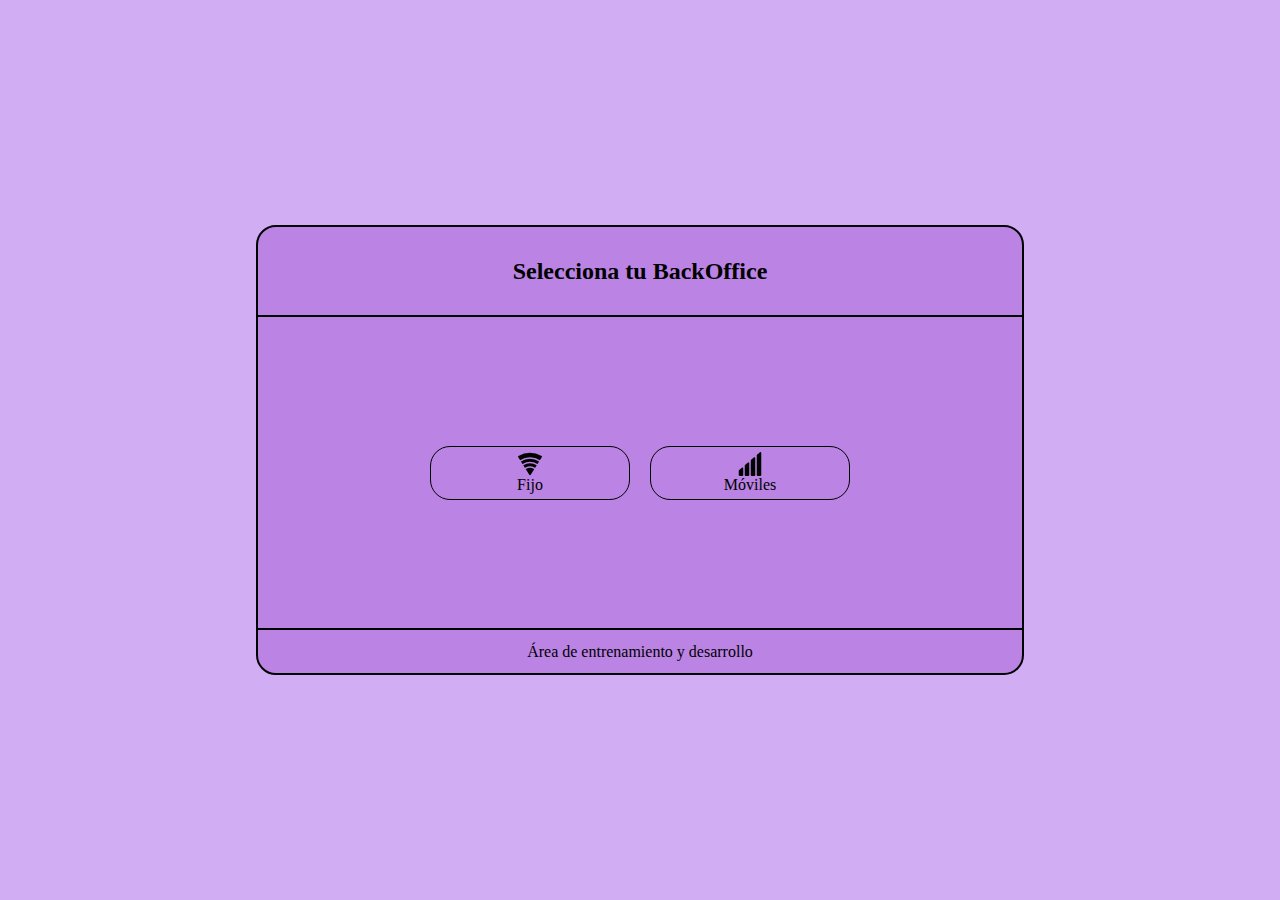
<file: index.html>
<!DOCTYPE html>
<html lang="es">
  <head>
    <meta charset="UTF-8" />
    <meta http-equiv="X-UA-Compatible" content="IE=edge" />
    <meta name="viewport" content="width=device-width, initial-scale=1.0" />
    <link rel="shortcut icon" href="media/logo.png" type="image/x-icon" />
    <link rel="stylesheet" href="estilos/estilos.css" />
    <title>Encarta B.O 2N</title>
  </head>
  <body>
    <div class="index_padre">
      <div class="index_hijo">
        <div class="titulo_hijo">
          <h2>Selecciona tu BackOffice</h2>
        </div>
        <div class="botones_hijo">
          <a href="fijo.html"><img src="media/wifi.png" alt="Fijo" /> Fijo</a>
          <a href="moviles.html"
            ><img src="media/datos.png" alt="Móviles" /> Móviles</a
          >
        </div>
        <div class="creador_hijo">
          <p>Área de entrenamiento y desarrollo</p>
        </div>
      </div>
    </div>
    <script src="js/main.js"></script>
  </body>
</html>
</file>
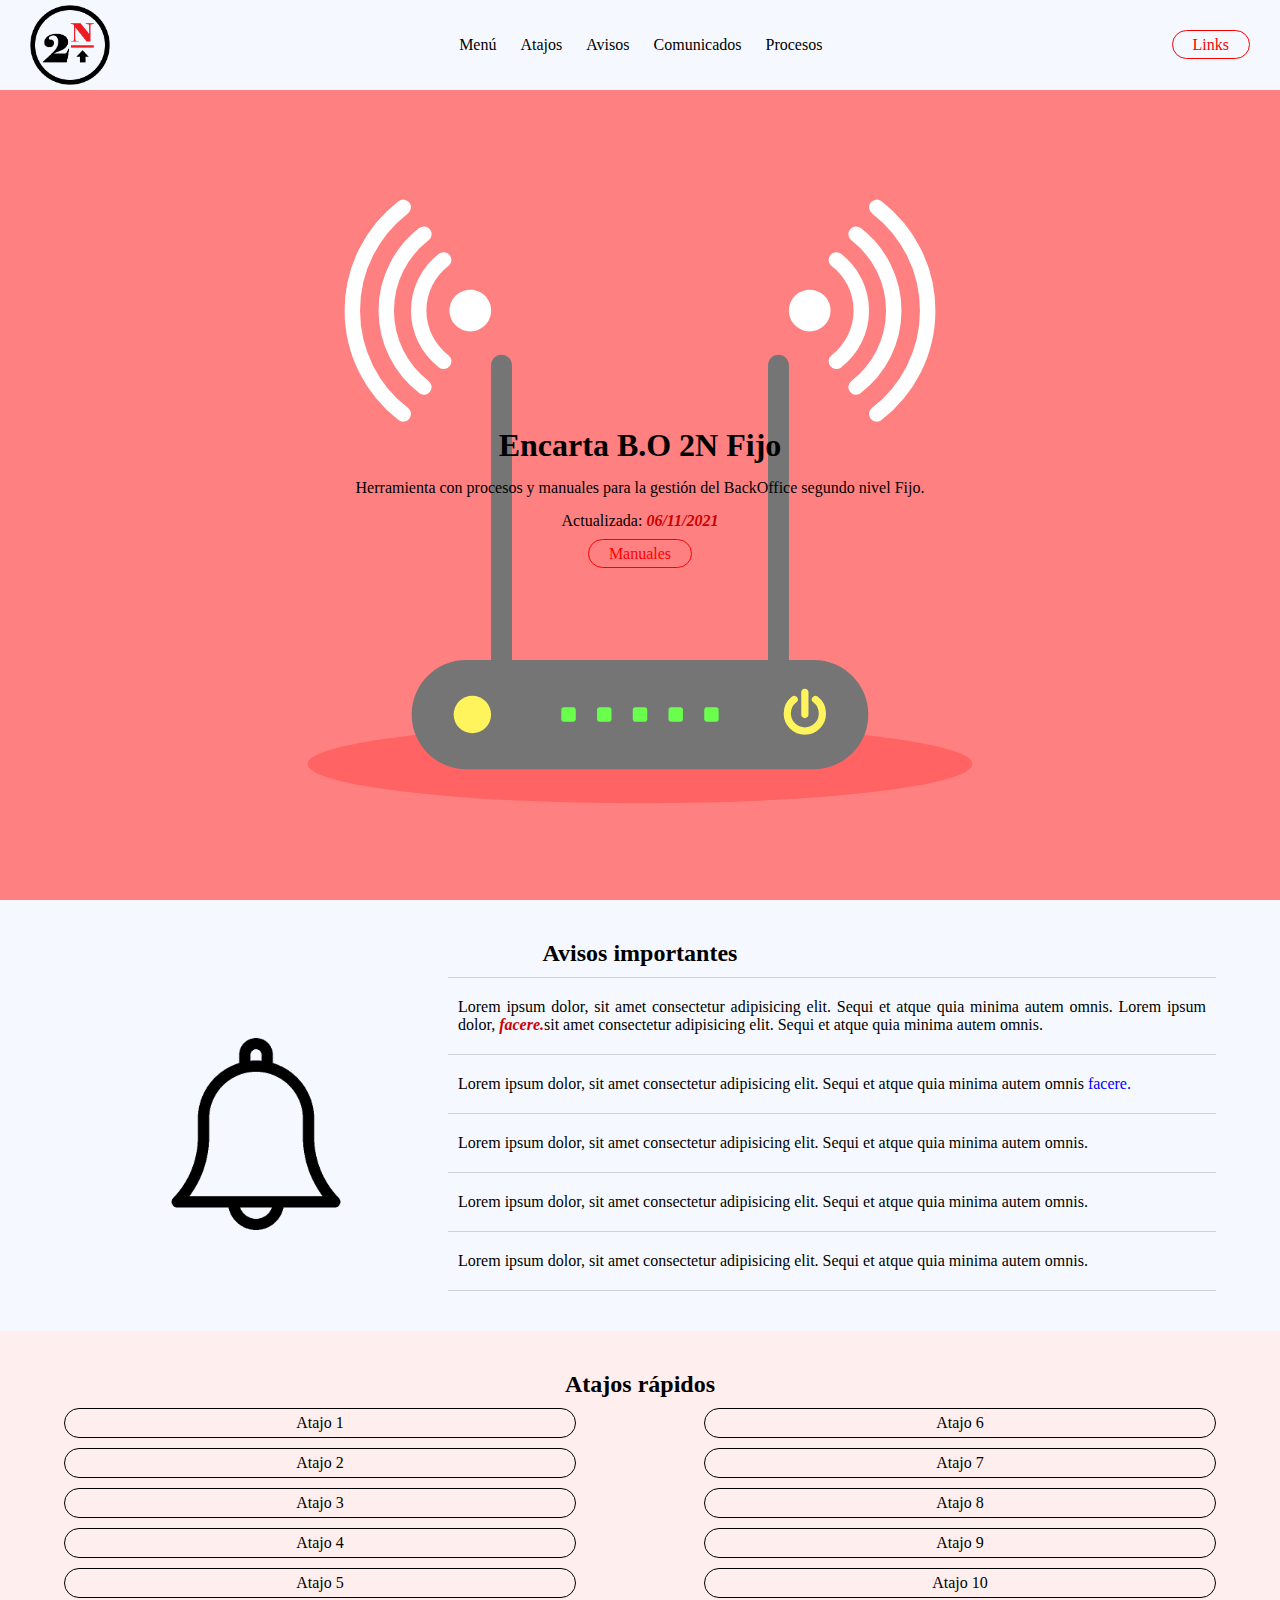
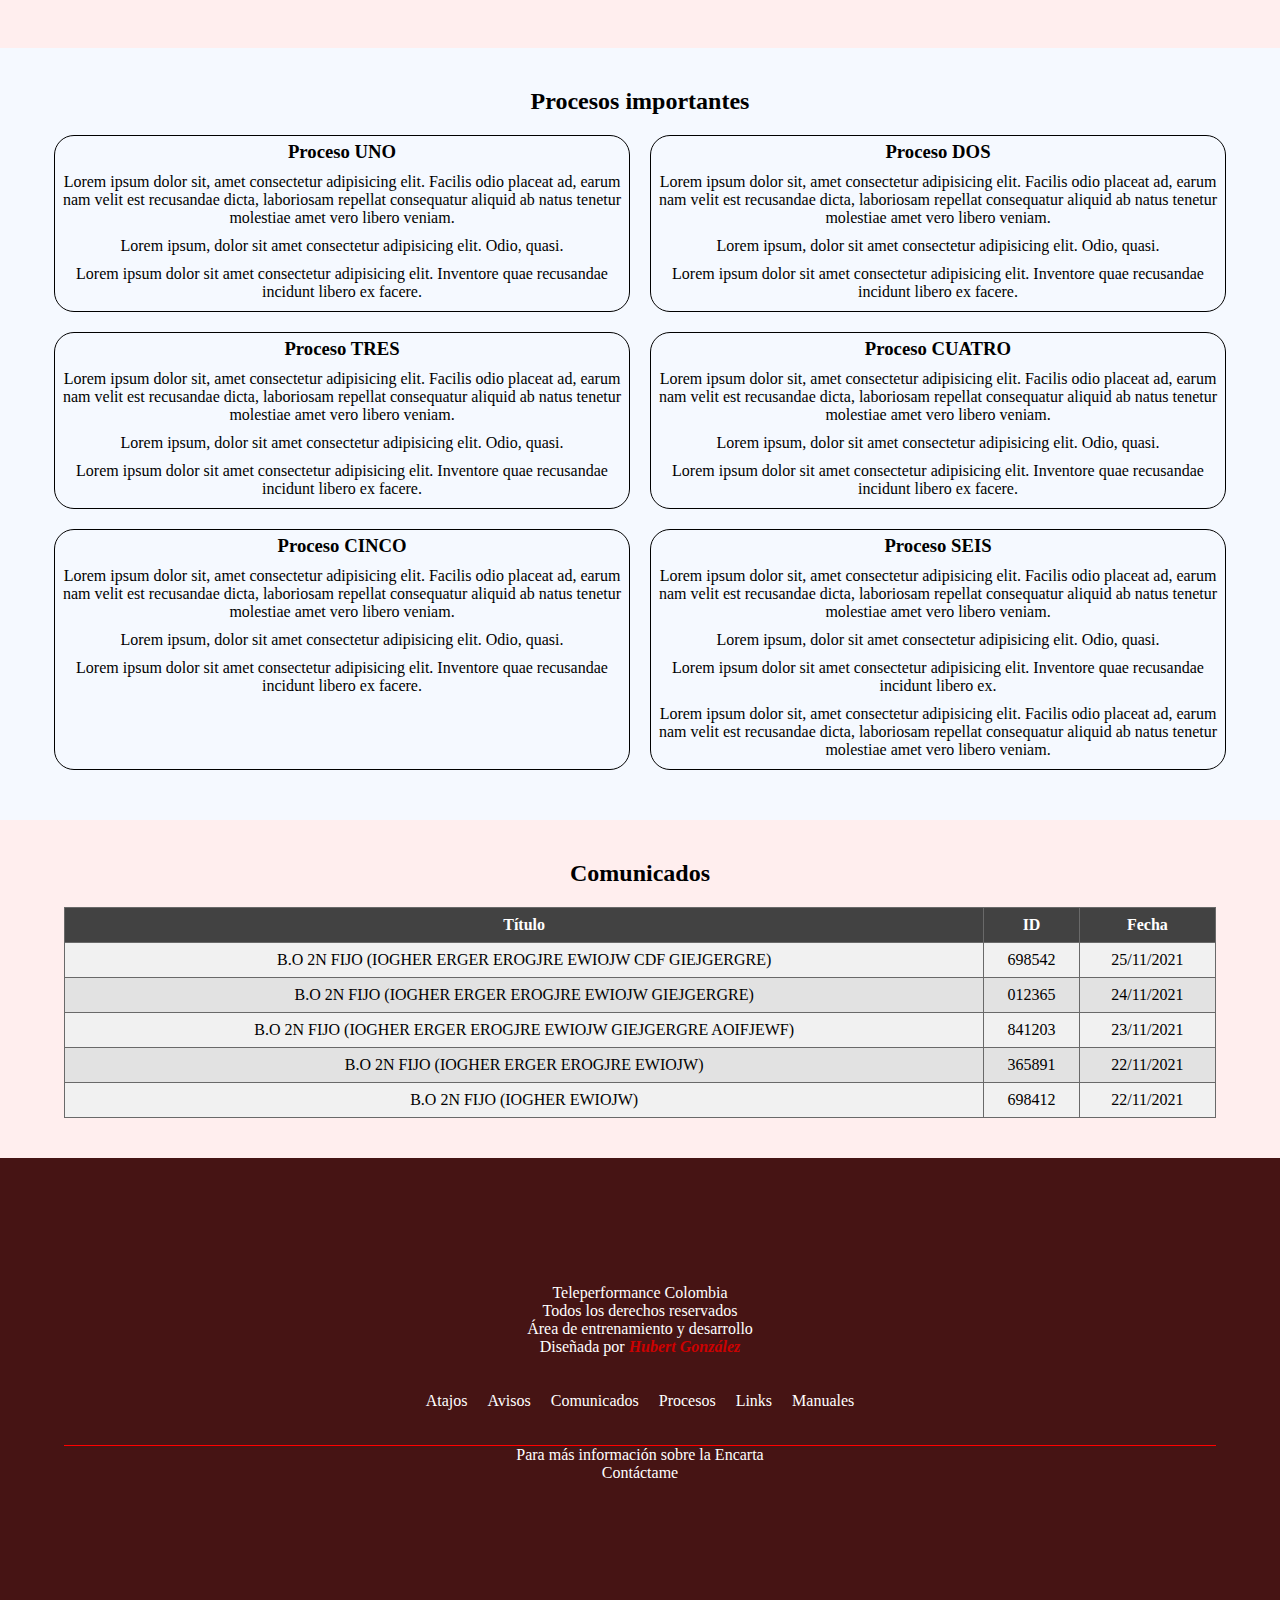
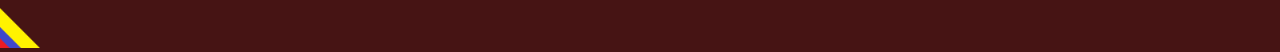
<file: fijo.html>
<!DOCTYPE html>
<html lang="es">
  <head>
    <meta charset="UTF-8" />
    <meta http-equiv="X-UA-Compatible" content="IE=edge" />
    <meta name="viewport" content="width=device-width, initial-scale=1.0" />
    <link rel="shortcut icon" href="media/logo.png" type="image/x-icon" />
    <link rel="stylesheet" href="estilos/estilos.css" />
    <title>Encarta B.O 2N Fijo</title>
  </head>
  <body>
    <div class="encabezado_padre">
      <div class="encabezado_hijo1">
        <a href="fijo.html"><img src="media/logo.png" alt="Logo" /></a>
      </div>

      <div class="encabezado_hijo2">
        <a href="index.html">Menú</a>
        <a href="#titulo_atajos">Atajos</a>
        <a href="#titulo_avisos">Avisos</a>
        <a href="#titulo_comunicados">Comunicados</a>
        <a href="#titulo_procesos">Procesos</a>
      </div>

      <div class="encabezado_hijo3">
        <a href="links.html" class="btn_redondo">Links</a>
      </div>
    </div>

    <div class="encabezado_responsive" id="encabezado_responsive">
      <a href="index.html">Menú</a>
      <a href="#titulo_atajos">Atajos</a>
      <a href="#titulo_avisos">Avisos</a>
      <a href="#titulo_comunicados">Comunicados</a>
      <a href="#titulo_procesos">Procesos</a>
    </div>

    <div class="hero_padre">
      <div class="hero_hijo">
        <h1>Encarta B.O 2N Fijo</h1>
        <p>
          Herramienta con procesos y manuales para la gestión del BackOffice
          segundo nivel Fijo.
        </p>
        <p>Actualizada: <span class="resaltar">06/11/2021</span></p>
        <a href="manuales.html" class="btn_redondo">Manuales</a>
      </div>
    </div>

    <div id="titulo_avisos">
      <h2>Avisos importantes</h2>
    </div>

    <div class="avisos_padre">
      <div class="avisos_img">
        <img src="media/avisos.gif" alt="Logo avisos" />
      </div>
      <div class="avisos_texto">
        <p>
          Lorem ipsum dolor, sit amet consectetur adipisicing elit. Sequi et
          atque quia minima autem omnis. Lorem ipsum dolor,
          <span class="resaltar">facere.</span>sit amet consectetur adipisicing
          elit. Sequi et atque quia minima autem omnis.
        </p>
        <p>
          Lorem ipsum dolor, sit amet consectetur adipisicing elit. Sequi et
          atque quia minima autem omnis <span class="links">facere.</span>
        </p>
        <p>
          Lorem ipsum dolor, sit amet consectetur adipisicing elit. Sequi et
          atque quia minima autem omnis.
        </p>
        <p>
          Lorem ipsum dolor, sit amet consectetur adipisicing elit. Sequi et
          atque quia minima autem omnis.
        </p>
        <p>
          Lorem ipsum dolor, sit amet consectetur adipisicing elit. Sequi et
          atque quia minima autem omnis.
        </p>
      </div>
    </div>

    <div id="titulo_atajos">
      <h2>Atajos rápidos</h2>
    </div>

    <div class="atajos_padre">
      <div class="atajos_botones1">
        <a href="#">Atajo 1 </a>
        <a href="#">Atajo 2</a>
        <a href="#">Atajo 3</a>
        <a href="#">Atajo 4</a>
        <a href="#">Atajo 5</a>
      </div>

      <div class="atajos_botones2">
        <a href="#">Atajo 6</a>
        <a href="#">Atajo 7</a>
        <a href="#">Atajo 8</a>
        <a href="#">Atajo 9</a>
        <a href="#">Atajo 10</a>
      </div>
    </div>

    <div id="titulo_procesos">
      <h2>Procesos importantes</h2>
    </div>
    <div class="procesos_padre">
      <div class="proceso">
        <h3>Proceso UNO</h3>
        <p>
          Lorem ipsum dolor sit, amet consectetur adipisicing elit. Facilis odio
          placeat ad, earum nam velit est recusandae dicta, laboriosam repellat
          consequatur aliquid ab natus tenetur molestiae amet vero libero
          veniam.
        </p>
        <p>
          Lorem ipsum, dolor sit amet consectetur adipisicing elit. Odio, quasi.
        </p>
        <p>
          Lorem ipsum dolor sit amet consectetur adipisicing elit. Inventore
          quae recusandae incidunt libero ex facere.
        </p>
      </div>

      <div class="proceso">
        <h3>Proceso DOS</h3>
        <p>
          Lorem ipsum dolor sit, amet consectetur adipisicing elit. Facilis odio
          placeat ad, earum nam velit est recusandae dicta, laboriosam repellat
          consequatur aliquid ab natus tenetur molestiae amet vero libero
          veniam.
        </p>
        <p>
          Lorem ipsum, dolor sit amet consectetur adipisicing elit. Odio, quasi.
        </p>
        <p>
          Lorem ipsum dolor sit amet consectetur adipisicing elit. Inventore
          quae recusandae incidunt libero ex facere.
        </p>
      </div>

      <div class="proceso">
        <h3>Proceso TRES</h3>
        <p>
          Lorem ipsum dolor sit, amet consectetur adipisicing elit. Facilis odio
          placeat ad, earum nam velit est recusandae dicta, laboriosam repellat
          consequatur aliquid ab natus tenetur molestiae amet vero libero
          veniam.
        </p>
        <p>
          Lorem ipsum, dolor sit amet consectetur adipisicing elit. Odio, quasi.
        </p>
        <p>
          Lorem ipsum dolor sit amet consectetur adipisicing elit. Inventore
          quae recusandae incidunt libero ex facere.
        </p>
      </div>

      <div class="proceso">
        <h3>Proceso CUATRO</h3>
        <p>
          Lorem ipsum dolor sit, amet consectetur adipisicing elit. Facilis odio
          placeat ad, earum nam velit est recusandae dicta, laboriosam repellat
          consequatur aliquid ab natus tenetur molestiae amet vero libero
          veniam.
        </p>
        <p>
          Lorem ipsum, dolor sit amet consectetur adipisicing elit. Odio, quasi.
        </p>
        <p>
          Lorem ipsum dolor sit amet consectetur adipisicing elit. Inventore
          quae recusandae incidunt libero ex facere.
        </p>
      </div>

      <div class="proceso">
        <h3>Proceso CINCO</h3>
        <p>
          Lorem ipsum dolor sit, amet consectetur adipisicing elit. Facilis odio
          placeat ad, earum nam velit est recusandae dicta, laboriosam repellat
          consequatur aliquid ab natus tenetur molestiae amet vero libero
          veniam.
        </p>
        <p>
          Lorem ipsum, dolor sit amet consectetur adipisicing elit. Odio, quasi.
        </p>
        <p>
          Lorem ipsum dolor sit amet consectetur adipisicing elit. Inventore
          quae recusandae incidunt libero ex facere.
        </p>
      </div>

      <div class="proceso">
        <h3>Proceso SEIS</h3>
        <p>
          Lorem ipsum dolor sit, amet consectetur adipisicing elit. Facilis odio
          placeat ad, earum nam velit est recusandae dicta, laboriosam repellat
          consequatur aliquid ab natus tenetur molestiae amet vero libero
          veniam.
        </p>
        <p>
          Lorem ipsum, dolor sit amet consectetur adipisicing elit. Odio, quasi.
        </p>
        <p>
          Lorem ipsum dolor sit amet consectetur adipisicing elit. Inventore
          quae recusandae incidunt libero ex.
        </p>
        <p>
          Lorem ipsum dolor sit, amet consectetur adipisicing elit. Facilis odio
          placeat ad, earum nam velit est recusandae dicta, laboriosam repellat
          consequatur aliquid ab natus tenetur molestiae amet vero libero
          veniam.
        </p>
      </div>
    </div>

    <div id="titulo_comunicados">
      <h2>Comunicados</h2>

      <table id="customers">
        <tr>
          <th>Título</th>
          <th>ID</th>
          <th>Fecha</th>
        </tr>

        <tr>
          <td>
            <a href="#" target="_blank"
              >B.O 2N FIJO (IOGHER ERGER EROGJRE EWIOJW CDF GIEJGERGRE)</a
            >
          </td>
          <td>698542</td>
          <td>25/11/2021</td>
        </tr>

        <tr>
          <td>
            <a href="#" target="_blank"
              >B.O 2N FIJO (IOGHER ERGER EROGJRE EWIOJW GIEJGERGRE)</a
            >
          </td>
          <td>012365</td>
          <td>24/11/2021</td>
        </tr>

        <tr>
          <td>
            <a href="#" target="_blank"
              >B.O 2N FIJO (IOGHER ERGER EROGJRE EWIOJW GIEJGERGRE AOIFJEWF)</a
            >
          </td>
          <td>841203</td>
          <td>23/11/2021</td>
        </tr>

        <tr>
          <td>
            <a href="#" target="_blank"
              >B.O 2N FIJO (IOGHER ERGER EROGJRE EWIOJW)</a
            >
          </td>
          <td>365891</td>
          <td>22/11/2021</td>
        </tr>

        <tr>
          <td>
            <a href="#" target="_blank">B.O 2N FIJO (IOGHER EWIOJW)</a>
          </td>
          <td>698412</td>
          <td>22/11/2021</td>
        </tr>
      </table>
    </div>

    <footer>
      <div class="info_footer">
        <p>Teleperformance Colombia</p>
        <p>Todos los derechos reservados</p>
        <p>Área de entrenamiento y desarrollo</p>
        <p>Diseñada por <span class="resaltar">Hubert González</span></p>
      </div>
      <div class="sub_menu">
        <a href="#titulo_atajos">Atajos</a>
        <a href="#titulo_avisos">Avisos</a>
        <a href="#titulo_comunicados">Comunicados</a>
        <a href="#titulo_procesos">Procesos</a>
        <a href="links.html">Links</a>
        <a href="manuales.html">Manuales</a>
      </div>

      <div class="contacto">
        <p>Para más información sobre la Encarta</p>
        <a href="mailto:hgonza23@corp.vodafone.es" target="_blank"
          >Contáctame</a
        >
      </div>
    </footer>

    <div class="badera">
      <a href="https://es.wikipedia.org/wiki/Colombia" target="_blank"
        ><img src="media/bandera.png" alt="Col"
      /></a>
    </div>
    <script src="js/main.js"></script>
  </body>
</html>
</file>
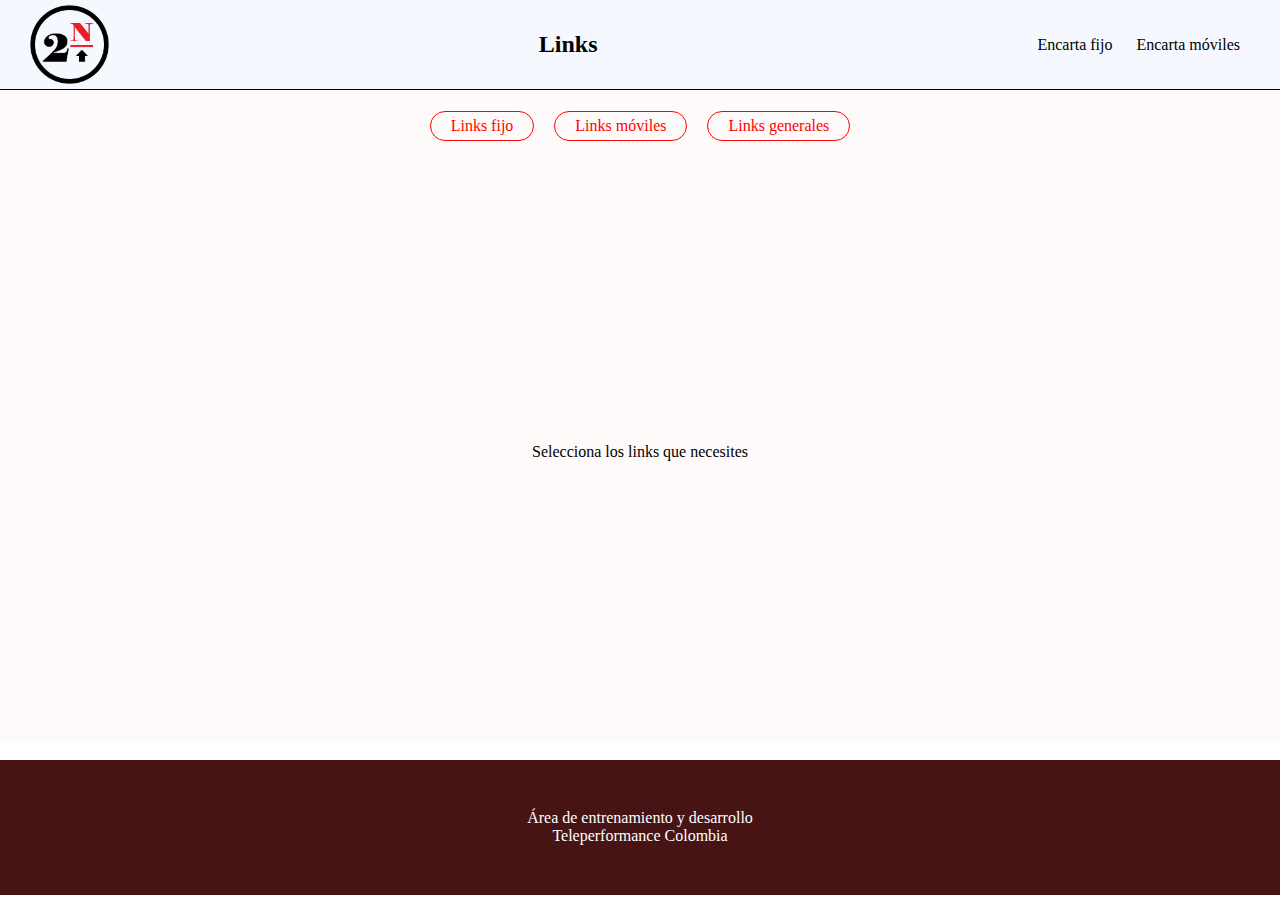
<file: links.html>
<!DOCTYPE html>
<html lang="es">
  <head>
    <meta charset="UTF-8" />
    <meta http-equiv="X-UA-Compatible" content="IE=edge" />
    <meta name="viewport" content="width=device-width, initial-scale=1.0" />
    <link rel="shortcut icon" href="media/logo.png" type="image/x-icon" />
    <link rel="stylesheet" href="estilos/estilos.css" />
    <title>Links</title>
  </head>
  <body>
    <div class="hero_corto">
      <div class="titulo_logo">
        <img src="media/logo.png" alt="Logo" />
      </div>
      <div class="titulo_links"><h2>Links</h2></div>
      <div class="links_encartas">
        <a href="fijo.html">Encarta fijo</a>
        <a href="moviles.html">Encarta móviles</a>
      </div>
    </div>

    <div class="btns_links">
      <a
        type="button"
        onclick="mostrarFijo()"
        class="btn_redondo"
        id="mostrarFijo"
        >Links fijo</a
      >
      <a
        type="button"
        onclick="mostrarMoviles()"
        class="btn_redondo"
        id="mostrarMoviles"
        >Links móviles</a
      >
      <a
        type="button"
        onclick="mostrarGenerales()"
        class="btn_redondo"
        id="mostrarGenerales"
        >Links generales</a
      >
    </div>

    <div id="selcciona_link">
      <p>Selecciona los links que necesites</p>
    </div>

    <div class="pagina_links">
      <table id="links_fijo">
        <tr>
          <th colspan="3">Links fijo</th>
        </tr>
        <tr>
          <th>Herramienta</th>
          <th>Usuario</th>
          <th>Contraseña</th>
        </tr>
        <tr>
          <td><a href="#" class="links" target="_blank">Schaman</a></td>
          <td>-</td>
          <td>-</td>
        </tr>
        <tr>
          <td><a href="#" class="links" target="_blank">Broadman</a></td>
          <td>-</td>
          <td>-</td>
        </tr>
        <tr>
          <td><a href="#" class="links" target="_blank">CISAS</a></td>
          <td>-</td>
          <td>-</td>
        </tr>
        <tr>
          <td><a href="#" class="links" target="_blank">NEMO</a></td>
          <td>-</td>
          <td>-</td>
        </tr>
      </table>

      <table id="links_moviles">
        <tr>
          <th colspan="3">Links móviles</th>
        </tr>
        <tr>
          <th>Herramienta</th>
          <th>Usuario</th>
          <th>Contraseña</th>
        </tr>
        <tr>
          <td><a href="#" class="links" target="_blank">Rubicon</a></td>
          <td>-</td>
          <td>-</td>
        </tr>
        <tr>
          <td><a href="#" class="links" target="_blank">CCSM</a></td>
          <td>-</td>
          <td>-</td>
        </tr>
        <tr>
          <td><a href="#" class="links" target="_blank">ER</a></td>
          <td>-</td>
          <td>-</td>
        </tr>
      </table>

      <table id="links_generales">
        <tr>
          <th colspan="3">Links generales</th>
        </tr>
        <tr>
          <th>Herramienta</th>
          <th>Usuario</th>
          <th>Contraseña</th>
        </tr>
        <tr>
          <td><a href="#" class="links" target="_blank">CCMS</a></td>
          <td>-</td>
          <td>-</td>
        </tr>
        <tr>
          <td><a href="#" class="links" target="_blank">TP Client</a></td>
          <td>-</td>
          <td>-</td>
        </tr>
        <tr>
          <td><a href="#" class="links" target="_blank">TP Payroll</a></td>
          <td>-</td>
          <td>-</td>
        </tr>
      </table>
    </div>

    <div class="footer_corto">
      <p>Área de entrenamiento y desarrollo</p>
      <p>Teleperformance Colombia</p>
    </div>
    <script src="js/main.js"></script>
  </body>
</html>
</file>
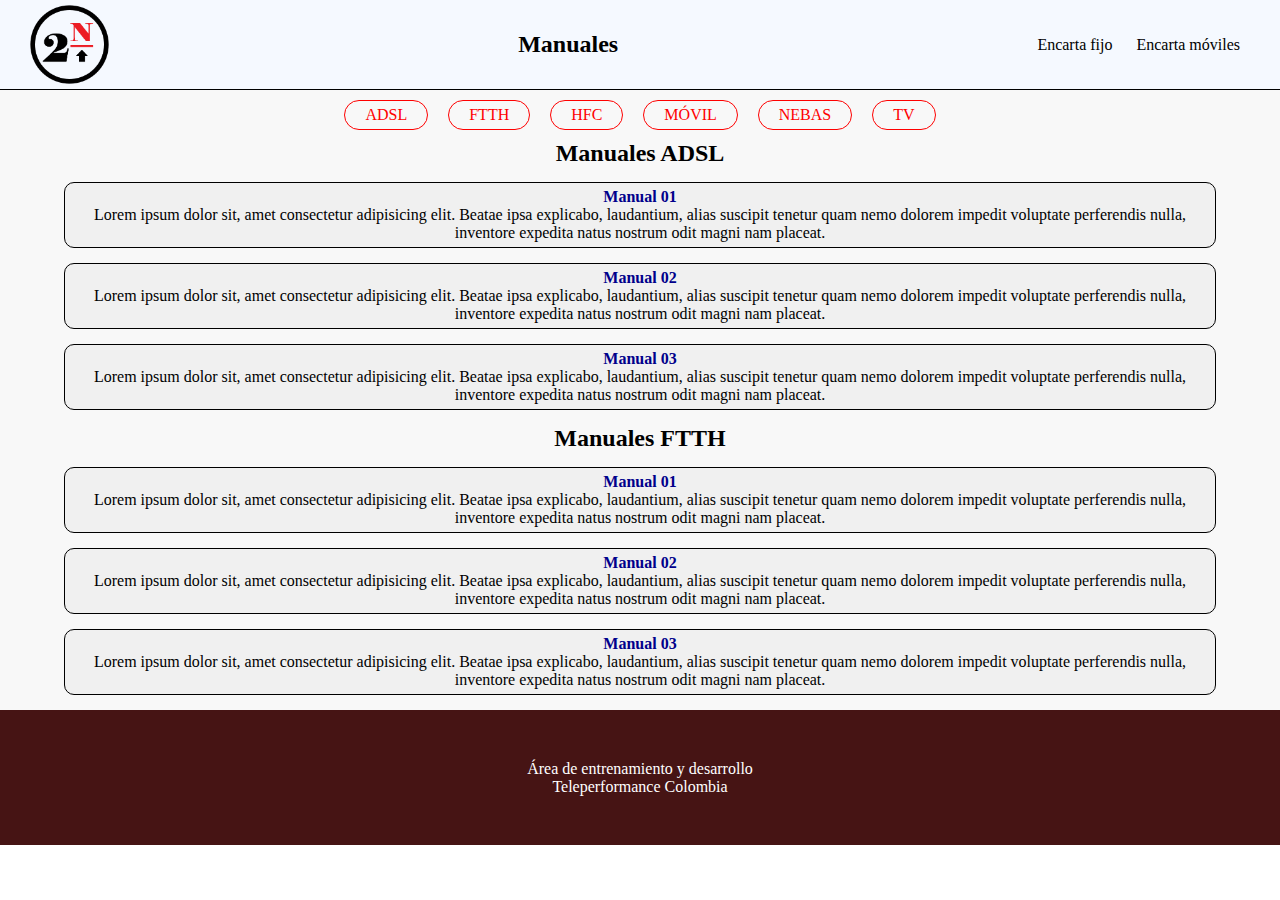
<file: manuales.html>
<!DOCTYPE html>
<html lang="es">
  <head>
    <meta charset="UTF-8" />
    <meta http-equiv="X-UA-Compatible" content="IE=edge" />
    <meta name="viewport" content="width=device-width, initial-scale=1.0" />
    <link rel="shortcut icon" href="media/logo.png" type="image/x-icon" />
    <link rel="stylesheet" href="estilos/estilos.css" />
    <title>Manuales</title>
  </head>
  <body>
    <div class="hero_corto">
      <div class="titulo_logo">
        <img src="media/logo.png" alt="Logo" />
      </div>
      <div class="titulo_links"><h2>Manuales</h2></div>
      <div class="links_encartas">
        <a href="fijo.html">Encarta fijo</a>
        <a href="moviles.html">Encarta móviles</a>
      </div>
    </div>

    <div class="btns_tecnologias">
      <a
        type="button"
        onclick="mostrarADSL()"
        class="btn_redondo"
        id="mostrarADSL"
        >ADSL</a
      >

      <a
        type="button"
        onclick="mostrarFTTH()"
        class="btn_redondo"
        id="mostrarFTTH"
        >FTTH</a
      >

      <a
        type="button"
        onclick="mostrarHFC()"
        class="btn_redondo"
        id="mostrarHFC"
        >HFC</a
      >

      <a
        type="button"
        onclick="mostrarMOVIL()"
        class="btn_redondo"
        id="mostrarMOVIL"
        >MÓVIL</a
      >

      <a
        type="button"
        onclick="mostrarNEBAS()"
        class="btn_redondo"
        id="mostrarNEBAS"
        >NEBAS</a
      >

      <a type="button" onclick="mostrarTV()" class="btn_redondo" id="mostrarTV"
        >TV</a
      >
    </div>

    <div id="manualesADSL">
      <h2>Manuales ADSL</h2>
      <div class="padre_manuales">
        <div class="contenido_manuales">
          <a href="#">Manual 01</a>
          <p>
            Lorem ipsum dolor sit, amet consectetur adipisicing elit. Beatae
            ipsa explicabo, laudantium, alias suscipit tenetur quam nemo dolorem
            impedit voluptate perferendis nulla, inventore expedita natus
            nostrum odit magni nam placeat.
          </p>
        </div>
        <div class="contenido_manuales">
          <a href="#">Manual 02</a>
          <p>
            Lorem ipsum dolor sit, amet consectetur adipisicing elit. Beatae
            ipsa explicabo, laudantium, alias suscipit tenetur quam nemo dolorem
            impedit voluptate perferendis nulla, inventore expedita natus
            nostrum odit magni nam placeat.
          </p>
        </div>
        <div class="contenido_manuales">
          <a href="#">Manual 03</a>
          <p>
            Lorem ipsum dolor sit, amet consectetur adipisicing elit. Beatae
            ipsa explicabo, laudantium, alias suscipit tenetur quam nemo dolorem
            impedit voluptate perferendis nulla, inventore expedita natus
            nostrum odit magni nam placeat.
          </p>
        </div>
      </div>
    </div>

    <div id="manualesFTTH">
      <h2>Manuales FTTH</h2>
      <div class="padre_manuales">
        <div class="contenido_manuales">
          <a href="#">Manual 01</a>
          <p>
            Lorem ipsum dolor sit, amet consectetur adipisicing elit. Beatae
            ipsa explicabo, laudantium, alias suscipit tenetur quam nemo dolorem
            impedit voluptate perferendis nulla, inventore expedita natus
            nostrum odit magni nam placeat.
          </p>
        </div>
        <div class="contenido_manuales">
          <a href="#">Manual 02</a>
          <p>
            Lorem ipsum dolor sit, amet consectetur adipisicing elit. Beatae
            ipsa explicabo, laudantium, alias suscipit tenetur quam nemo dolorem
            impedit voluptate perferendis nulla, inventore expedita natus
            nostrum odit magni nam placeat.
          </p>
        </div>
        <div class="contenido_manuales">
          <a href="#">Manual 03</a>
          <p>
            Lorem ipsum dolor sit, amet consectetur adipisicing elit. Beatae
            ipsa explicabo, laudantium, alias suscipit tenetur quam nemo dolorem
            impedit voluptate perferendis nulla, inventore expedita natus
            nostrum odit magni nam placeat.
          </p>
        </div>
      </div>
    </div>

    <div class="footer_corto">
      <p>Área de entrenamiento y desarrollo</p>
      <p>Teleperformance Colombia</p>
    </div>

    <script src="js/main.js"></script>
  </body>
</html>
</file>
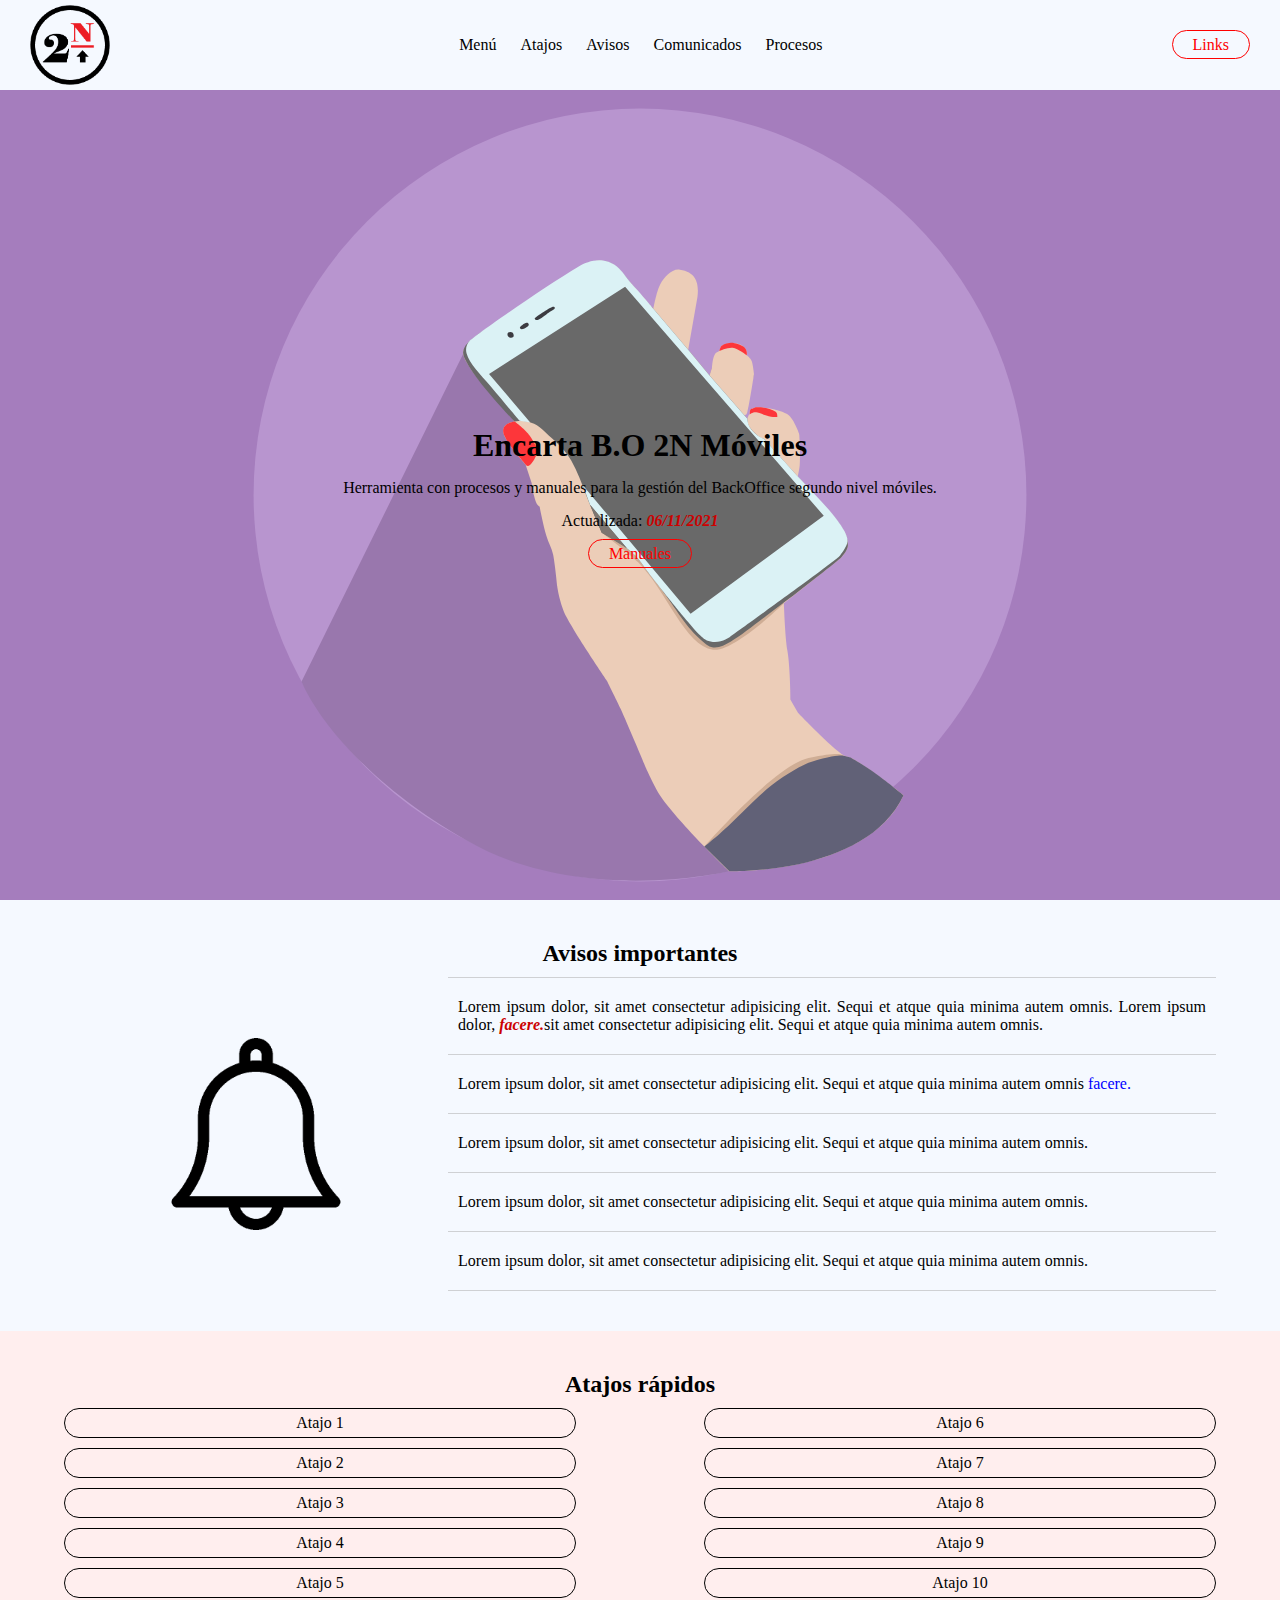
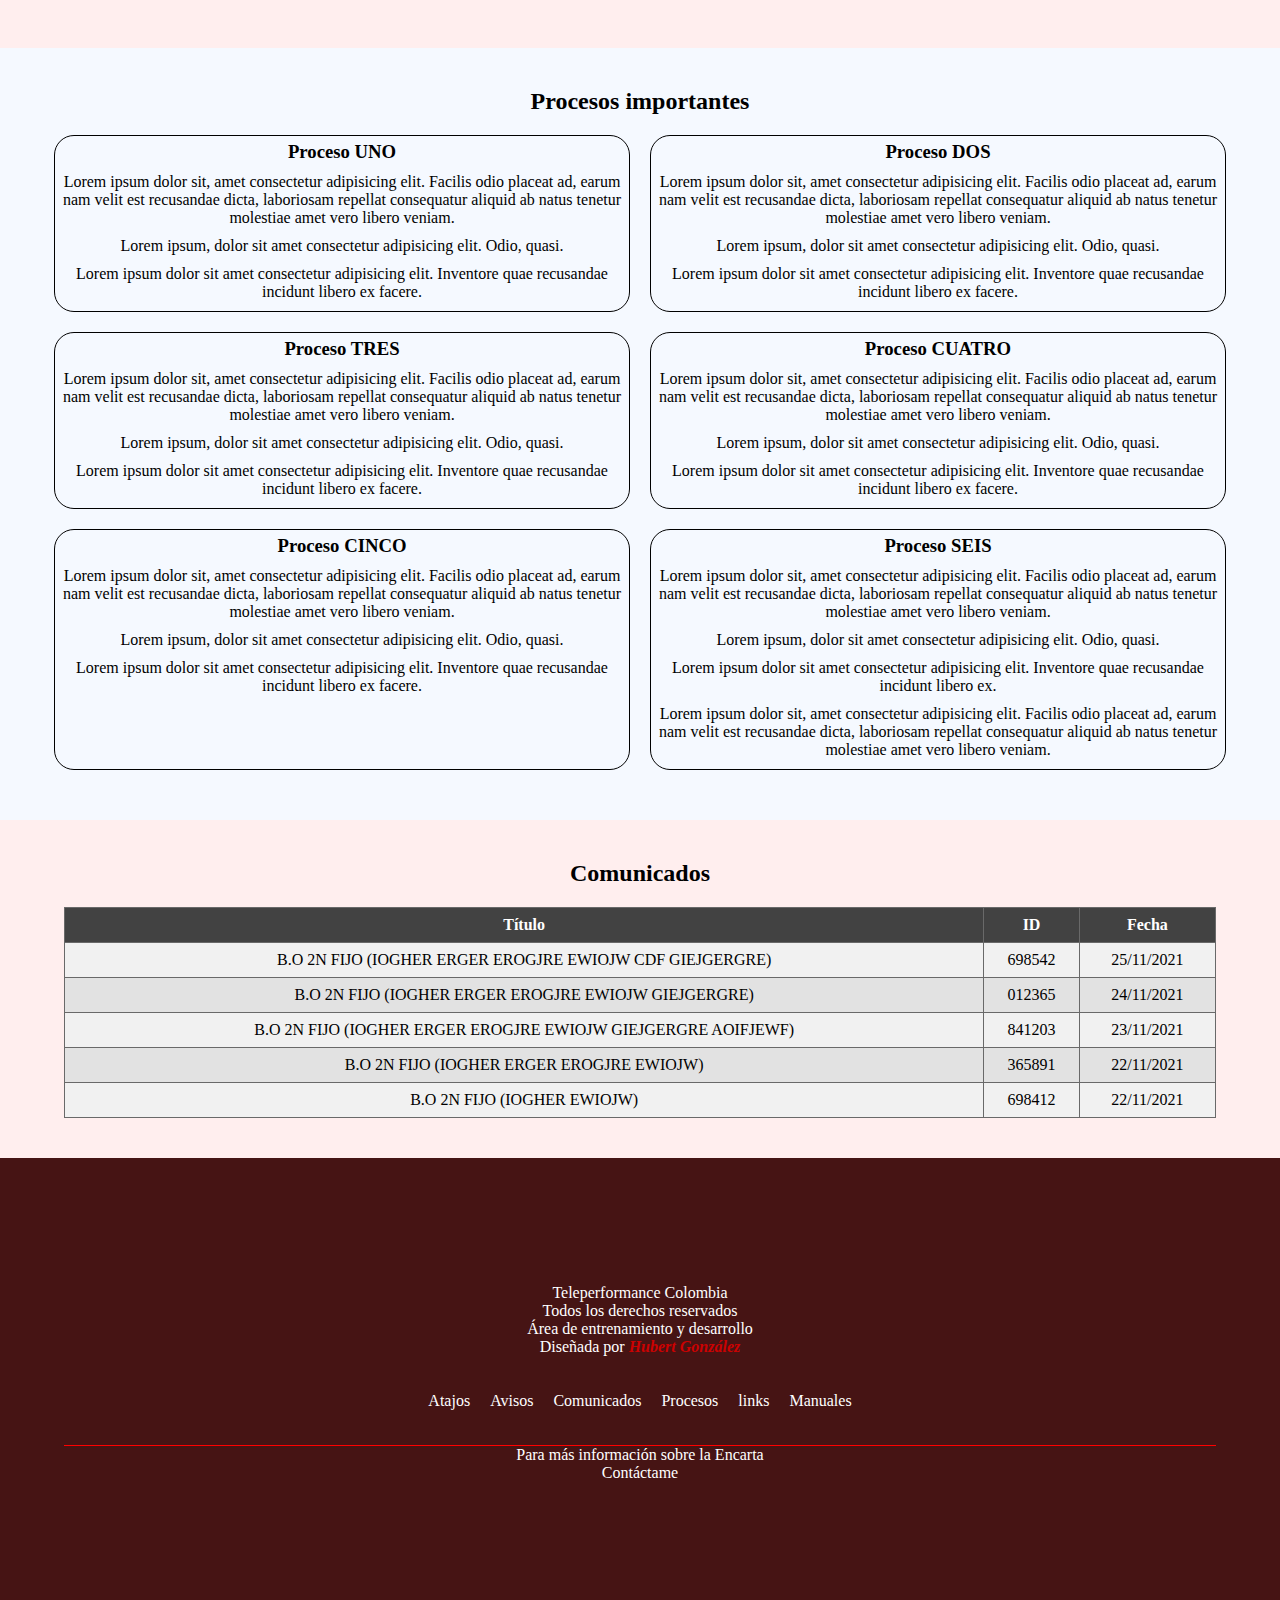
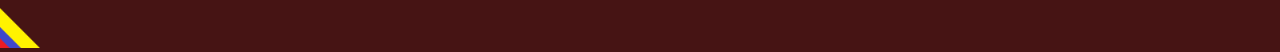
<file: moviles.html>
<!DOCTYPE html>
<html lang="es">
  <head>
    <meta charset="UTF-8" />
    <meta http-equiv="X-UA-Compatible" content="IE=edge" />
    <meta name="viewport" content="width=device-width, initial-scale=1.0" />
    <link rel="shortcut icon" href="media/logo.png" type="image/x-icon" />
    <link rel="stylesheet" href="estilos/estilos.css" />
    <title>Encarta B.O 2N Móviles</title>
  </head>
  <body>
    <div class="encabezado_padre">
      <div class="encabezado_hijo1">
        <a href="moviles.html"><img src="media/logo.png" alt="Logo" /></a>
      </div>

      <div class="encabezado_hijo2">
        <a href="index.html">Menú</a>
        <a href="#titulo_atajos">Atajos</a>
        <a href="#titulo_avisos">Avisos</a>
        <a href="#titulo_comunicados">Comunicados</a>
        <a href="#titulo_procesos">Procesos</a>
      </div>

      <div class="encabezado_hijo3">
        <a href="links.html" class="btn_redondo">Links</a>
      </div>
    </div>

    <div class="encabezado_responsive">
      <a href="index.html">Menú</a>
      <a href="#titulo_atajos">Atajos</a>
      <a href="#titulo_avisos">Avisos</a>
      <a href="#titulo_comunicados">Comunicados</a>
      <a href="#titulo_procesos">Procesos</a>
    </div>

    <div class="hero_padre_moviles">
      <div class="hero_hijo">
        <h1>Encarta B.O 2N Móviles</h1>
        <p>
          Herramienta con procesos y manuales para la gestión del BackOffice
          segundo nivel móviles.
        </p>
        <p>Actualizada: <span class="resaltar">06/11/2021</span></p>
        <a href="manuales.html" class="btn_redondo">Manuales</a>
      </div>
    </div>

    <div id="titulo_avisos">
      <h2>Avisos importantes</h2>
    </div>

    <div class="avisos_padre">
      <div class="avisos_img">
        <img src="media/avisos.gif" alt="Logo avisos" />
      </div>
      <div class="avisos_texto">
        <p>
          Lorem ipsum dolor, sit amet consectetur adipisicing elit. Sequi et
          atque quia minima autem omnis. Lorem ipsum dolor,
          <span class="resaltar">facere.</span>sit amet consectetur adipisicing
          elit. Sequi et atque quia minima autem omnis.
        </p>
        <p>
          Lorem ipsum dolor, sit amet consectetur adipisicing elit. Sequi et
          atque quia minima autem omnis <span class="links">facere.</span>
        </p>
        <p>
          Lorem ipsum dolor, sit amet consectetur adipisicing elit. Sequi et
          atque quia minima autem omnis.
        </p>
        <p>
          Lorem ipsum dolor, sit amet consectetur adipisicing elit. Sequi et
          atque quia minima autem omnis.
        </p>
        <p>
          Lorem ipsum dolor, sit amet consectetur adipisicing elit. Sequi et
          atque quia minima autem omnis.
        </p>
      </div>
    </div>

    <div id="titulo_atajos">
      <h2>Atajos rápidos</h2>
    </div>

    <div class="atajos_padre">
      <div class="atajos_botones1">
        <a href="#">Atajo 1 </a>
        <a href="#">Atajo 2</a>
        <a href="#">Atajo 3</a>
        <a href="#">Atajo 4</a>
        <a href="#">Atajo 5</a>
      </div>

      <div class="atajos_botones2">
        <a href="#">Atajo 6</a>
        <a href="#">Atajo 7</a>
        <a href="#">Atajo 8</a>
        <a href="#">Atajo 9</a>
        <a href="#">Atajo 10</a>
      </div>
    </div>

    <div id="titulo_procesos">
      <h2>Procesos importantes</h2>
    </div>
    <div class="procesos_padre">
      <div class="proceso">
        <h3>Proceso UNO</h3>
        <p>
          Lorem ipsum dolor sit, amet consectetur adipisicing elit. Facilis odio
          placeat ad, earum nam velit est recusandae dicta, laboriosam repellat
          consequatur aliquid ab natus tenetur molestiae amet vero libero
          veniam.
        </p>
        <p>
          Lorem ipsum, dolor sit amet consectetur adipisicing elit. Odio, quasi.
        </p>
        <p>
          Lorem ipsum dolor sit amet consectetur adipisicing elit. Inventore
          quae recusandae incidunt libero ex facere.
        </p>
      </div>

      <div class="proceso">
        <h3>Proceso DOS</h3>
        <p>
          Lorem ipsum dolor sit, amet consectetur adipisicing elit. Facilis odio
          placeat ad, earum nam velit est recusandae dicta, laboriosam repellat
          consequatur aliquid ab natus tenetur molestiae amet vero libero
          veniam.
        </p>
        <p>
          Lorem ipsum, dolor sit amet consectetur adipisicing elit. Odio, quasi.
        </p>
        <p>
          Lorem ipsum dolor sit amet consectetur adipisicing elit. Inventore
          quae recusandae incidunt libero ex facere.
        </p>
      </div>

      <div class="proceso">
        <h3>Proceso TRES</h3>
        <p>
          Lorem ipsum dolor sit, amet consectetur adipisicing elit. Facilis odio
          placeat ad, earum nam velit est recusandae dicta, laboriosam repellat
          consequatur aliquid ab natus tenetur molestiae amet vero libero
          veniam.
        </p>
        <p>
          Lorem ipsum, dolor sit amet consectetur adipisicing elit. Odio, quasi.
        </p>
        <p>
          Lorem ipsum dolor sit amet consectetur adipisicing elit. Inventore
          quae recusandae incidunt libero ex facere.
        </p>
      </div>

      <div class="proceso">
        <h3>Proceso CUATRO</h3>
        <p>
          Lorem ipsum dolor sit, amet consectetur adipisicing elit. Facilis odio
          placeat ad, earum nam velit est recusandae dicta, laboriosam repellat
          consequatur aliquid ab natus tenetur molestiae amet vero libero
          veniam.
        </p>
        <p>
          Lorem ipsum, dolor sit amet consectetur adipisicing elit. Odio, quasi.
        </p>
        <p>
          Lorem ipsum dolor sit amet consectetur adipisicing elit. Inventore
          quae recusandae incidunt libero ex facere.
        </p>
      </div>

      <div class="proceso">
        <h3>Proceso CINCO</h3>
        <p>
          Lorem ipsum dolor sit, amet consectetur adipisicing elit. Facilis odio
          placeat ad, earum nam velit est recusandae dicta, laboriosam repellat
          consequatur aliquid ab natus tenetur molestiae amet vero libero
          veniam.
        </p>
        <p>
          Lorem ipsum, dolor sit amet consectetur adipisicing elit. Odio, quasi.
        </p>
        <p>
          Lorem ipsum dolor sit amet consectetur adipisicing elit. Inventore
          quae recusandae incidunt libero ex facere.
        </p>
      </div>

      <div class="proceso">
        <h3>Proceso SEIS</h3>
        <p>
          Lorem ipsum dolor sit, amet consectetur adipisicing elit. Facilis odio
          placeat ad, earum nam velit est recusandae dicta, laboriosam repellat
          consequatur aliquid ab natus tenetur molestiae amet vero libero
          veniam.
        </p>
        <p>
          Lorem ipsum, dolor sit amet consectetur adipisicing elit. Odio, quasi.
        </p>
        <p>
          Lorem ipsum dolor sit amet consectetur adipisicing elit. Inventore
          quae recusandae incidunt libero ex.
        </p>
        <p>
          Lorem ipsum dolor sit, amet consectetur adipisicing elit. Facilis odio
          placeat ad, earum nam velit est recusandae dicta, laboriosam repellat
          consequatur aliquid ab natus tenetur molestiae amet vero libero
          veniam.
        </p>
      </div>
    </div>

    <div id="titulo_comunicados">
      <h2>Comunicados</h2>

      <table id="customers">
        <tr>
          <th>Título</th>
          <th>ID</th>
          <th>Fecha</th>
        </tr>

        <tr>
          <td>
            <a href="#" target="_blank"
              >B.O 2N FIJO (IOGHER ERGER EROGJRE EWIOJW CDF GIEJGERGRE)</a
            >
          </td>
          <td>698542</td>
          <td>25/11/2021</td>
        </tr>

        <tr>
          <td>
            <a href="#" target="_blank"
              >B.O 2N FIJO (IOGHER ERGER EROGJRE EWIOJW GIEJGERGRE)</a
            >
          </td>
          <td>012365</td>
          <td>24/11/2021</td>
        </tr>

        <tr>
          <td>
            <a href="#" target="_blank"
              >B.O 2N FIJO (IOGHER ERGER EROGJRE EWIOJW GIEJGERGRE AOIFJEWF)</a
            >
          </td>
          <td>841203</td>
          <td>23/11/2021</td>
        </tr>

        <tr>
          <td>
            <a href="#" target="_blank"
              >B.O 2N FIJO (IOGHER ERGER EROGJRE EWIOJW)</a
            >
          </td>
          <td>365891</td>
          <td>22/11/2021</td>
        </tr>

        <tr>
          <td>
            <a href="#" target="_blank">B.O 2N FIJO (IOGHER EWIOJW)</a>
          </td>
          <td>698412</td>
          <td>22/11/2021</td>
        </tr>
      </table>
    </div>

    <footer>
      <div class="info_footer">
        <p>Teleperformance Colombia</p>
        <p>Todos los derechos reservados</p>
        <p>Área de entrenamiento y desarrollo</p>
        <p>Diseñada por <span class="resaltar">Hubert González</span></p>
      </div>
      <div class="sub_menu">
        <a href="#titulo_atajos">Atajos</a>
        <a href="#titulo_avisos">Avisos</a>
        <a href="#titulo_comunicados">Comunicados</a>
        <a href="#titulo_procesos">Procesos</a>
        <a href="links.html">links</a>
        <a href="manuales.html">Manuales</a>
      </div>

      <div class="contacto">
        <p>Para más información sobre la Encarta</p>
        <a href="mailto:hgonza23@corp.vodafone.es" target="_blank"
          >Contáctame</a
        >
      </div>
    </footer>

    <div class="badera">
      <a href="https://es.wikipedia.org/wiki/Colombia" target="_blank"
        ><img src="media/bandera.png" alt="Col"
      /></a>
    </div>
  </body>
</html>
</file>
<file: estilos/estilos.css>
* {
  margin: 0;
  padding: 0;
  box-sizing: border-box;
  scroll-behavior: smooth;
}

body {
  font-family: verdana;
  font-size: 16px;
}

/**MEDIA QUERY BODY**/
@media (max-width: 700px) {
  body {
    font-size: 14px;
  }
}

/**ADICIONALES**/

.links {
  color: blue;
  text-decoration: none;
  cursor: pointer;
}

.links:hover {
  text-decoration: underline;
}

.resaltar {
  color: rgb(204, 1, 1);
  font-weight: bold;
  font-style: italic;
}

/**BOTON_REDONDO**/

.btn_redondo {
  text-decoration: none;
  padding: 5px 20px;
  border: 1px solid red;
  border-radius: 20px;
  color: red;
}

.btn_redondo:hover {
  background-color: red;
  border: 1px solid red;
  color: #fff;
}

/**ENCABEZADO_PADRE**/

.encabezado_padre {
  background-color: #f5f9ff;
  display: flex;
  align-items: center;
  justify-content: space-between;
  width: 100%;
  height: 10vh;
  padding: 5px 30px;
}

/**ENCABEZADO_HIJO1**/

.encabezado_hijo1 {
  width: auto;
  height: 100%;
}

.encabezado_hijo1 img {
  width: 100%;
  height: 100%;
  object-fit: cover;
  object-position: center center;
}

/**ENCABEZADO_HIJO2**/

.encabezado_hijo2 {
  text-align: center;
}

.encabezado_hijo2 a,
.links_encartas a {
  text-decoration: none;
  color: #000;
  margin: 0px 10px;
}

.encabezado_hijo2 a:hover,
.encabezado_responsive a:hover,
.links_encartas a:hover {
  color: red;
  text-decoration: underline;
}

/**ENCABEZADO_RESPONSIVE**/

.encabezado_responsive {
  display: none;
}

.encabezado_responsive a {
  padding: 5px 0px;
  text-align: center;
  border-top: solid 1px rgba(161, 161, 161, 0.459);
  text-decoration: none;
  color: #000;
}

/**MEDIA QUERY ENCABEZADO**/
@media (max-width: 700px) {
  .encabezado_hijo2 {
    display: none;
  }
  .encabezado_responsive {
    width: 100%;
    height: auto;
    background-color: #f5f9ff;
    display: flex;
    flex-direction: column;
  }
}

/**HERO_PADRE_FIJO**/

.hero_padre,
.hero_padre_moviles {
  background-image: url(../media/hero.svg);
  background-color: #ff5f5f;
  width: 100%;
  height: 90vh;
  position: relative;
  display: flex;
  justify-content: center;
  align-items: center;
  text-align: center;
  background-position: center center;
  background-size: contain;
  background-repeat: no-repeat;
}

.hero_padre::after,
.hero_padre_moviles::after {
  content: "";
  background-color: rgba(255, 255, 255, 0.212);
  position: absolute;
  top: 0;
  left: 0;
  right: 0;
  bottom: 0;
}

/**HERO_PADRE_MOVILES**/

.hero_padre_moviles {
  background-image: url(../media/hero3.svg);
  background-color: #8d5bac;
}

/**HERO_HIJO**/
.hero_hijo {
  z-index: 1;
  position: relative;
}

.hero_hijo p {
  margin: 15px;
}

/**TITULOS_AVISOS**/

#titulo_avisos {
  width: 100%;
  height: auto;
  background-color: #f5f9ff;
  display: flex;
  justify-content: center;
  padding: 40px 0px 10px 0px;
}

/**AVISOS_PADRE**/

.avisos_padre {
  width: 100%;
  height: auto;
  background-color: #f5f9ff;
  display: flex;
  align-items: center;
  justify-content: center;
  padding: 0px 0px 40px 0px;
}

/**AVISOS_IMAGEN**/

.avisos_img {
  width: auto;
  flex-basis: 30%;
  display: flex;
  justify-content: center;
}

.avisos_img img {
  width: 50%;
}

.avisos_texto {
  flex-basis: 60%;
}

/**AVISOS_TEXTO**/

.avisos_texto p {
  padding: 20px 10px;
  text-align: justify;
  border-top: solid 1px rgba(161, 161, 161, 0.459);
}

.avisos_texto p:last-of-type {
  border-bottom: solid 1px rgba(161, 161, 161, 0.459);
}

/**MEDIA QUERY_AVISOS_PADRE**/

@media (max-width: 700px) {
  .avisos_padre {
    flex-direction: column;
    padding: 0;
  }
  .avisos_img {
    display: flex;
    justify-content: center;
  }
  .avisos_img img {
    width: 25%;
    margin-bottom: 10px;
  }
  .avisos_texto {
    width: 90%;
  }
}

/**TITULOS_ATAJOS**/

#titulo_atajos {
  width: 100%;
  height: auto;
  display: flex;
  justify-content: center;
  padding: 40px 0px 10px 0px;
  background-color: #ffeeee;
}

/**ATAJOS_PADRE**/
.atajos_padre {
  width: 100%;
  height: auto;
  display: flex;
  justify-content: space-around;
  align-items: center;
  background-color: #ffeeee;
  padding: 0px 0px 40px 0px;
}

/**ATAJOS_BOTONES**/
.atajos_botones1,
.atajos_botones2 {
  width: 40%;
  display: flex;
  flex-direction: column;
}

.atajos_botones1 a,
.atajos_botones2 a {
  text-decoration: none;
  color: #000;
  text-align: center;
  padding: 5px;
  margin: 0px 0px 10px 0px;
  border: 1px solid #000;
  border-radius: 20px;
}

.atajos_botones1 a:hover,
.atajos_botones2 a:hover {
  color: red;
  border: 1px solid red;
  font-weight: bold;

  -webkit-box-shadow: -3px 5px 5px 0px rgba(0, 0, 0, 0.5);
  -moz-box-shadow: -3px 5px 5px 0px rgba(0, 0, 0, 0.5);
  box-shadow: -3px 5px 5px 0px rgba(0, 0, 0, 0.5);
}

/**MEDIA QUERY ATAJOS**/
@media (max-width: 700px) {
  .atajos_padre {
    flex-direction: column;
    align-items: center;
  }
  .atajos_botones1,
  .atajos_botones2 {
    width: 90%;
  }
}

/**PROCESOS_PADRE**/
#titulo_procesos {
  text-align: center;
  background-color: #f5f9ff;
  padding: 40px 0px 10px 0px;
}

.procesos_padre {
  width: 100%;
  height: auto;
  background-color: #f5f9ff;

  display: flex;
  flex-wrap: wrap;
  flex-direction: row;
  justify-content: center;
  padding: 0px 0px 40px 0px;
}

.proceso {
  flex-basis: 45%;
  border: solid 1px;
  border-radius: 20px;
  margin: 10px;
  padding: 5px 5px 0px 5px;
  text-align: center;
}

.proceso:hover {
  -webkit-box-shadow: -8px 8px 10px 0px rgba(0, 0, 0, 0.5);
  -moz-box-shadow: -8px 8px 10px 0px rgba(0, 0, 0, 0.5);
  box-shadow: -8px 8px 10px 0px rgba(0, 0, 0, 0.5);
}

.proceso p {
  margin: 10px 0px;
}

/**MEDIA QUERY PROCESOS**/
@media (max-width: 700px) {
  .proceso {
    flex-basis: 90%;
  }
}

/**COMUNICADOS**/

#titulo_comunicados {
  background-color: #ffeeee;
  width: 100%;
  height: auto;
  display: flex;
  flex-direction: column;
  align-items: center;
  padding: 40px 0px;
}

#titulo_comunicados h2 {
  margin: 0px 0px 20px 0px;
}

#customers {
  border-collapse: collapse;
  width: 90%;
  text-align: center;
}

#customers:hover {
  -webkit-box-shadow: -8px 8px 10px 0px rgba(0, 0, 0, 0.5);
  -moz-box-shadow: -8px 8px 10px 0px rgba(0, 0, 0, 0.5);
  box-shadow: -8px 8px 10px 0px rgba(0, 0, 0, 0.5);
}

#customers a {
  text-decoration: none;
  color: #000;
}

#customers a:hover {
  text-decoration: underline;
}

#customers td,
#customers th {
  border: 0.5px solid rgb(105, 105, 105);
  padding: 8px 4px;
}

#customers tr:nth-child(odd) {
  background-color: #e2e2e2;
}

#customers tr:nth-child(even) {
  background-color: #f1f1f1;
}

#customers tr:hover {
  background-color: rgb(179, 179, 179);
}

#customers th {
  padding: 8px 4px;
  background-color: rgb(66, 66, 66);
  color: #fff;
}

/**FOOTER**/

footer {
  background-color: #461414;
  width: 100%;
  height: 50vh;

  display: flex;
  flex-direction: column;
  align-items: center;
  justify-content: center;
  text-align: center;

  color: #fff;
}

footer img {
  width: 40px;
}

.sub_menu {
  width: 90%;
  height: 10vh;
  border-bottom: solid 1px red;
  padding: 10px;

  display: flex;
  align-items: center;
  justify-content: center;
}

.sub_menu a {
  color: #fff;
  padding: 10px;
  text-decoration: none;
}

.sub_menu a:hover {
  color: red;
}

/**MEDIA QUERY SUB MENÚ**/
@media (max-width: 700px) {
  .sub_menu {
    flex-direction: column;
    height: auto;
  }
  .sub_menu a {
    padding: 5px;
  }
}

.contacto a {
  color: #fff;
  text-decoration: none;
}

.contacto a:hover {
  text-decoration: underline;
}

.badera {
  position: relative;
  bottom: 0px;
  width: 100%;
  height: auto;
  display: flex;
  justify-content: left;
  align-items: center;
  background-color: #461414;
}
.badera img {
  width: 40px;
}

/**FOOTER_CORTO**/

.footer_corto {
  width: 100%;
  height: 15vh;
  background-color: #461414;
  color: #fff;

  display: flex;
  flex-direction: column;
  justify-content: center;
  align-items: center;
}

@media (max-width: 700px) {
}

/**INDEX**/

.index_padre {
  width: 100%;
  height: 100vh;
  background-color: rgba(137, 43, 226, 0.39);

  display: flex;
  align-items: center;
  justify-content: center;
}

.index_hijo {
  width: 60%;
  height: 50vh;
  border: solid 2px;
  border-radius: 20px;
  background-color: hsla(277, 57%, 51%, 0.37);

  display: flex;
  flex-direction: column;
  justify-content: space-between;
}

.titulo_hijo {
  width: 100%;
  height: 10vh;
  border-bottom: solid 2px;
  border-radius: 20px 20px 0px 0px;

  display: flex;
  justify-content: center;
  align-items: center;
  text-align: center;
}

.botones_hijo {
  display: flex;
  justify-content: center;
  align-items: center;
}

.botones_hijo a {
  border: solid 1px;
  width: 200px;
  margin: 0px 10px;
  padding: 5px 15px;
  border-radius: 20px;
  text-align: center;
  text-decoration: none;
  color: #000;

  display: flex;
  flex-direction: column;
  justify-content: center;
  align-items: center;
}

.botones_hijo a:hover {
  background-color: #d6d6d6;
}

.creador_hijo {
  width: 100%;
  height: 5vh;
  border-radius: 0px 0px 20px 20px;
  padding: 20px 0px;

  display: flex;
  justify-content: center;
  align-items: center;
  border-top: solid 2px;
  text-align: center;
}

/**PÁGINA_LINKS**/

.hero_corto {
  background-color: #f5f9ff;
  display: flex;
  align-items: center;
  justify-content: space-between;
  width: 100%;
  height: 10vh;
  padding: 5px 30px;
  border-bottom: solid 1px;
}

.titulo_logo {
  width: auto;
  height: 100%;
}

.titulo_logo img {
  width: 100%;
  height: 100%;
  object-fit: cover;
  object-position: center center;
}

@media (max-width: 700px) {
  .hero_corto {
    flex-direction: column;
    text-align: center;
    height: auto;
  }
  .titulo_logo img {
    width: 20%;
  }
  .links_encartas {
    margin: 10px 0px;
  }
  .links_encartas a {
    margin: 0px 10px;
  }
}

.pagina_links {
  background-color: rgb(255, 250, 250);
  width: 100%;
  height: auto;

  display: inline-flex;
  flex-flow: row wrap;
  justify-content: center;
  align-items: center;
}

.btns_links {
  width: 100%;
  height: 8vh;
  display: flex;
  justify-content: center;
  align-items: center;
  background-color: rgb(255, 250, 250);
}

.btns_links a {
  margin: 10px;
  cursor: pointer;
}

#selcciona_link {
  width: 100%;
  height: 64.4vh;
  background-color: rgb(255, 250, 250);

  display: flex;
  justify-content: center;
  align-items: center;
}

#links_fijo,
#links_moviles,
#links_generales {
  text-align: center;
  margin: 10px;

  border-collapse: collapse;
}

#links_fijo tr th,
#links_moviles tr th,
#links_generales tr th {
  background-color: rgb(241, 199, 199);
  border: solid 0.5px;
  padding: 5px;
}

#links_fijo tr td,
#links_moviles tr td,
#links_generales tr td {
  border: solid 0.5px;
  padding: 5px;
}

#links_fijo tr:nth-child(odd),
#links_moviles tr:nth-child(odd),
#links_generales tr:nth-child(odd) {
  background-color: rgb(238, 238, 238);
}

#links_fijo tr:hover,
#links_moviles tr:hover,
#links_generales tr:hover {
  background-color: rgb(197, 197, 197);
}

/**MANUALES**/
.btns_tecnologias {
  width: 100%;
  height: auto;
  align-items: center;
  background-color: rgb(248, 248, 248);

  display: flex;
  justify-content: center;
  flex-wrap: wrap;
}
.btns_tecnologias a {
  margin: 10px;
  cursor: pointer;
}

#manualesADSL,
#manualesFTTH {
  width: 100%;
  height: auto;
  text-align: center;
  background-color: rgb(248, 248, 248);

  display: flex;
  flex-direction: column;
  align-items: center;
}

.padre_manuales {
  width: 90%;
  height: auto;
}

.contenido_manuales {
  background-color: rgb(240, 240, 240);
  margin: 15px 0px;
  padding: 5px;
  border: solid 1px;
  border-radius: 10px;
}

.contenido_manuales:hover {
  -webkit-box-shadow: -8px 8px 10px 0px rgba(0, 0, 0, 0.5);
  -moz-box-shadow: -8px 8px 10px 0px rgba(0, 0, 0, 0.5);
  box-shadow: -8px 8px 10px 0px rgba(0, 0, 0, 0.5);
}

.contenido_manuales a {
  color: darkblue;
  text-decoration: none;
  font-weight: bold;
}

.contenido_manuales a:hover {
  text-decoration: underline;
}
</file>
